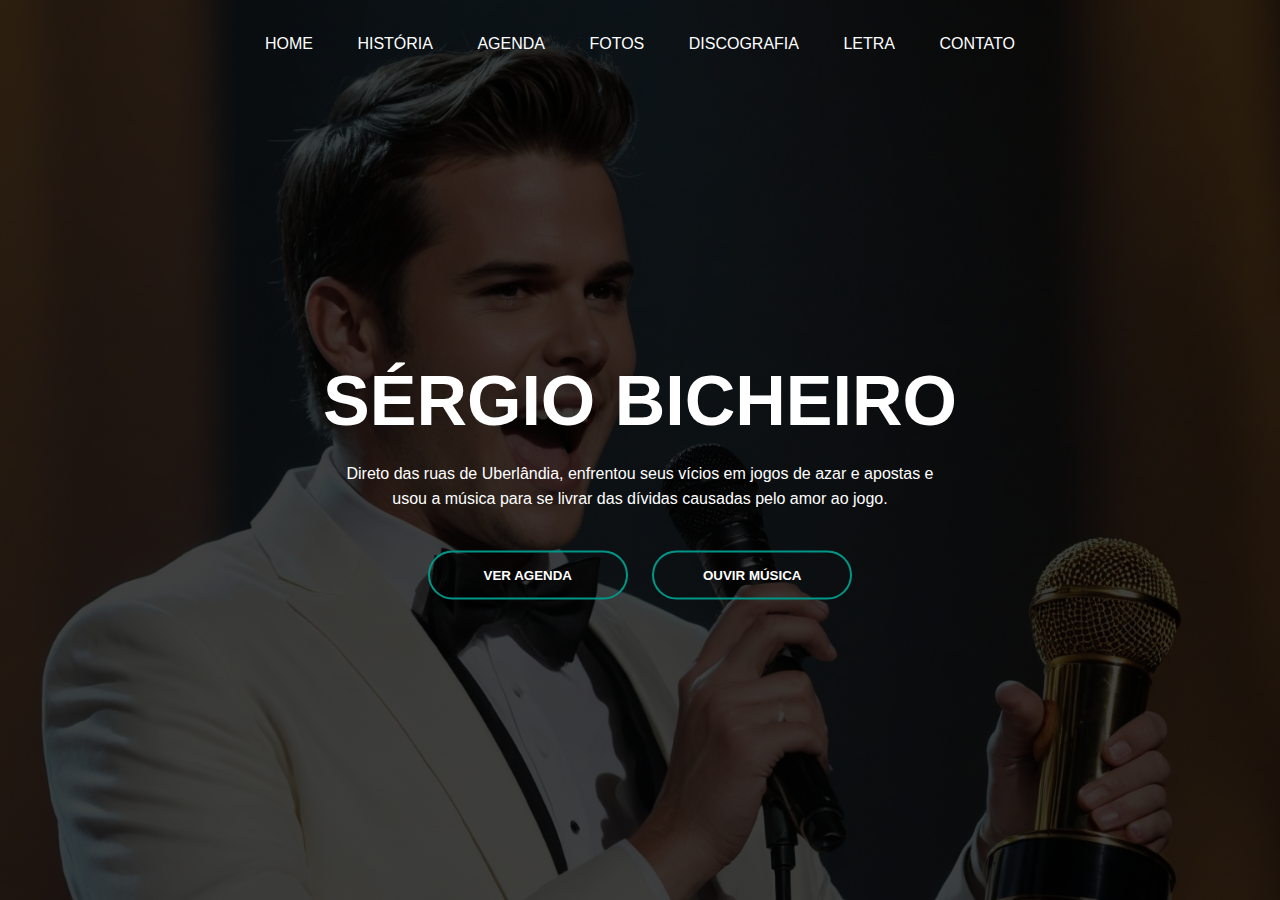
<file: index.html>
<!DOCTYPE html>
<html lang="en">
<head>
    <meta charset="UTF-8">
    <meta name="viewport" content="width=device-width, initial-scale=1.0">
    <title>Sérgio Bicheiro</title>
    <link rel="stylesheet" href="style.css">
</head>
<body>
    <div class="banner">
        <div class="navbar">
            <ul>
                <li><a href="index.html">Home</a></li>
                <li><a href="historia.html">História</a></li>
                <li><a href="agenda.html">Agenda</a></li>
                <li><a href="album-fotos.html">Fotos</a></li>
                <li><a href="discografia.html">Discografia</a></li>
                <li><a href="letra-musica.html">Letra</a></li>
                <li><a href="contato.html">Contato</a></li>
            </ul>
        </div>
    </div>

        <div class="content">
            <h1>SÉRGIO BICHEIRO</h1>
            <p>Direto das ruas de Uberlândia, enfrentou seus vícios em jogos de azar e apostas e <br>usou a música para se livrar das dívidas causadas pelo amor ao jogo.</p>
            <div>
                <button type="button" onclick="location.href='agenda.html';"><span class="spanContainer"></span>VER AGENDA</button>
                <button type="button" onclick="location.href='letra-musica.html';"><span class="spanContainer"></span>OUVIR MÚSICA</button>
            </div>
        </div>

</body>
</html>
</file>
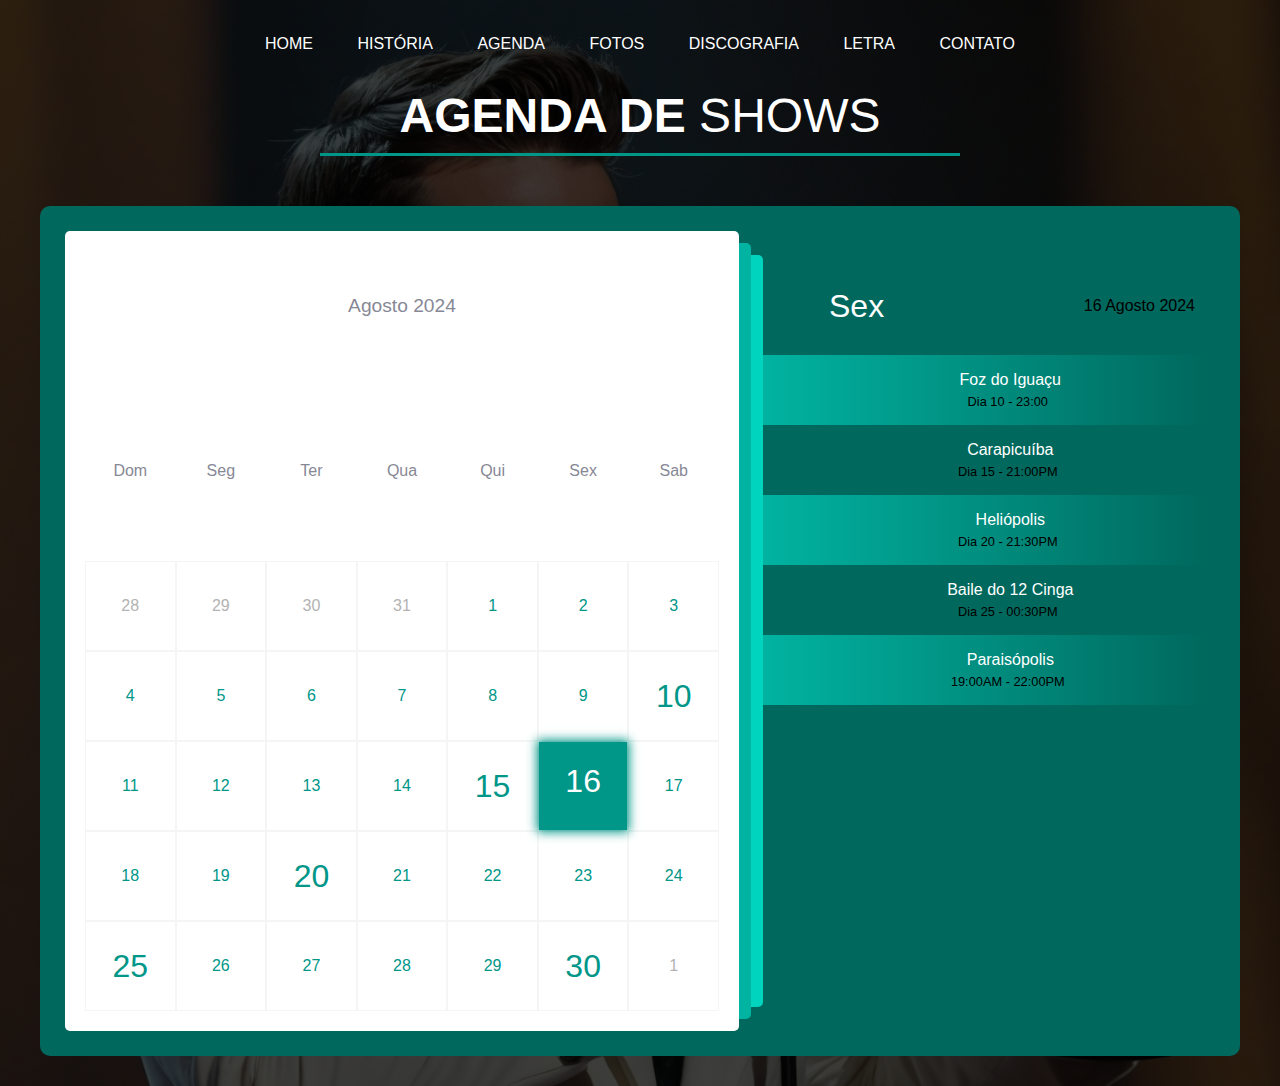
<file: agenda.html>
<!DOCTYPE html>
<html lang="pt-BR">
<head>
    <meta charset="UTF-8">
    <meta name="viewport" content="width=device-width, initial-scale=1.0">
    <title>Agenda de Shows</title>
    <link rel="stylesheet" href="style.css" />
    <link rel="stylesheet" href="https://cdnjs.cloudflare.com/ajax/libs/font-awesome/6.6.0/css/all.min.css" integrity="sha512-Kc323vGBEqzTmouAECnVceyQqyqdsSiqLQISBL29aUW4U/M7pSPA/gEUZQqv1cwx4OnYxTxve5UMg5GT6L4JJg==" crossorigin="anonymous" referrerpolicy="no-referrer" />
</head>
<body>
    <div class="bannerFotos">
        <div class="navbar">
            <ul>
                <li><a href="index.html">Home</a></li>
                <li><a href="historia.html">História</a></li>
                <li><a href="agenda.html">Agenda</a></li>
                <li><a href="album-fotos.html">Fotos</a></li>
                <li><a href="discografia.html">Discografia</a></li>
                <li><a href="letra-musica.html">Letra</a></li>
                <li><a href="contato.html">Contato</a></li>
            </ul>
        </div>

        <div class="containerFotos">
            <div class="headingFotos">
                <h3>AGENDA DE <span>SHOWS</span></h3>
            </div>
        </div>

    <div class="container">
        <div class="left">
            <div class="calendar">
                <div class="month">
                    <i class="fa fa-angle-left prev"></i>
                    <div class="date">Agosto 2024</div>
                    <i class="fa fa-angle-right next"></i>
                </div>
                <div class="weekdays">
                    <div>dom</div>
                    <div>seg</div>
                    <div>ter</div>
                    <div>qua</div>
                    <div>qui</div>
                    <div>sex</div>
                    <div>sab</div>
                </div>
                <div class="days">
                    <div class="day prev-date">28</div>
                    <div class="day prev-date">29</div>
                    <div class="day prev-date">30</div>
                    <div class="day prev-date">31</div>
                    <div class="day">1</div>
                    <div class="day">2</div>
                    <div class="day">3</div>
                    <div class="day">4</div>
                    <div class="day">5</div>
                    <div class="day">6</div>
                    <div class="day">7</div>
                    <div class="day event">8</div>
                    <div class="day">9</div>
                    <div class="day today">10</div>
                    <div class="day">11</div>
                    <div class="day">12</div>
                    <div class="day">13</div>
                    <div class="day">14</div>
                    <div class="day today">15</div>
                    <div class="day event active">16</div>
                    <div class="day">17</div>
                    <div class="day">18</div>
                    <div class="day">19</div>
                    <div class="day today">20</div>
                    <div class="day event">21</div>
                    <div class="day">22</div>
                    <div class="day">23</div>
                    <div class="day">24</div>
                    <div class="day today">25</div>
                    <div class="day">26</div>
                    <div class="day">27</div>
                    <div class="day">28</div>
                    <div class="day">29</div>
                    <div class="day today">30</div>
                    <div class="day next-date">1</div>
                </div>
            </div>
        </div>
        <div class="right">
            <div class="today-date">
                <div class="event-day">Sex</div>
                <div class="event-date">16 Agosto 2024</div>
            </div>
            <div class="events">
                <div class="event">
                    <div class="title">
                        <i class="fas fa-circle"></i>
                        <h3 class="event-title">Foz do Iguaçu</h3>
                    </div>
                    <div class="event-time">Dia 10 - 23:00</div>
                </div>
                <div class="event">
                    <div class="title">
                        <i class="fas fa-circle"></i>
                        <h3 class="event-title">Carapicuíba</h3>
                    </div>
                    <div class="event-time">Dia 15 - 21:00PM</div>
                </div>
                <div class="event">
                    <div class="title">
                        <i class="fas fa-circle"></i>
                        <h3 class="event-title">Heliópolis</h3>
                    </div>
                    <div class="event-time">Dia 20 - 21:30PM</div>
                </div>
                <div class="event">
                    <div class="title">
                        <i class="fas fa-circle"></i>
                        <h3 class="event-title">Baile do 12 Cinga</h3>
                    </div>
                    <div class="event-time">Dia 25 - 00:30PM</div>
                </div>
                <div class="event">
                    <div class="title">
                        <i class="fas fa-circle"></i>
                        <h3 class="event-title">Paraisópolis</h3>
                    </div>
                    <div class="event-time">19:00AM - 22:00PM</div>
                </div>
            </div>
        </div>
    </div>
    
    <footer></footer>
    </body>
</html>
</file>
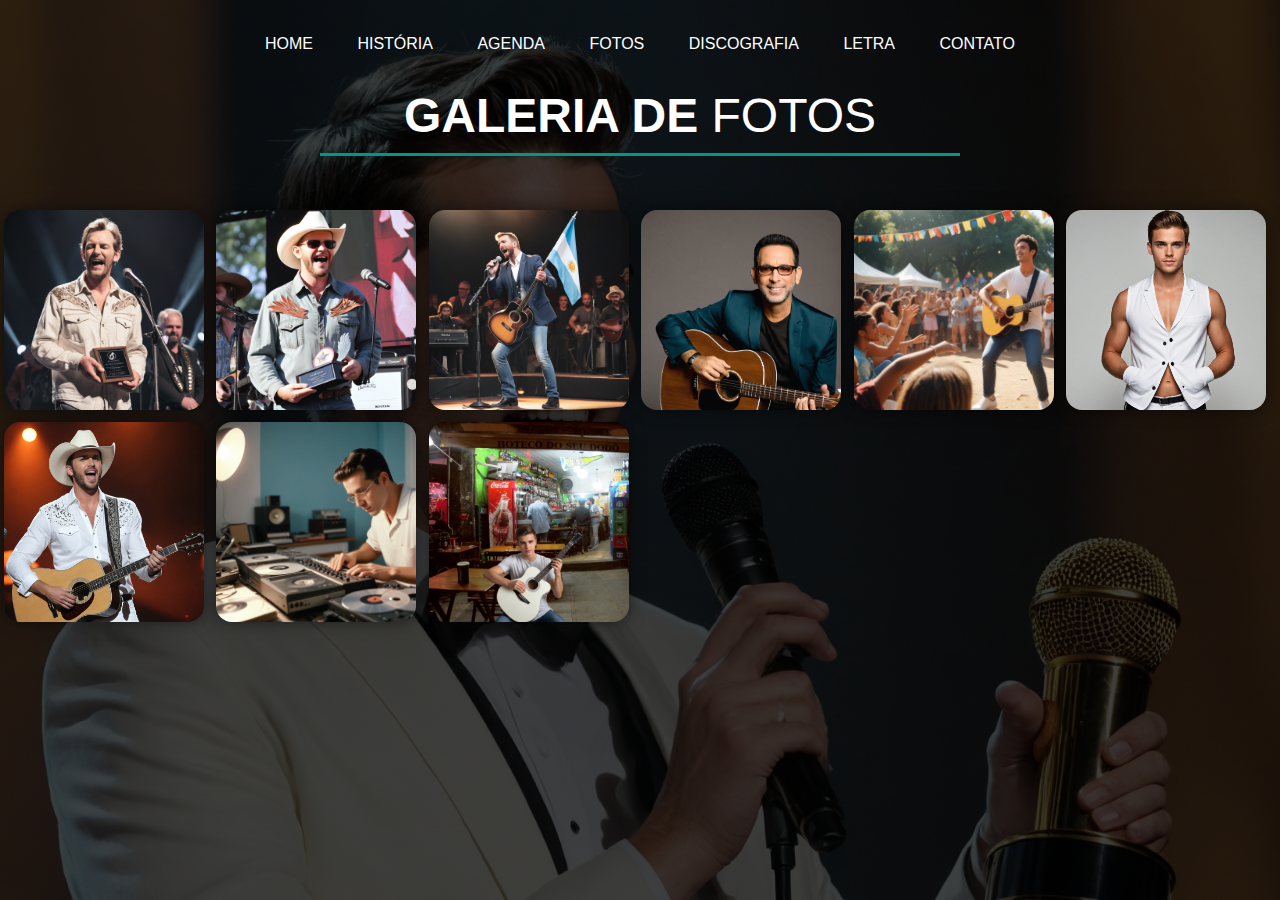
<file: album-fotos.html>
<!DOCTYPE html>
<html lang="pt-BR">
<head>
    <meta charset="UTF-8">
    <meta name="viewport" content="width=device-width, initial-scale=1.0">
    <link rel="stylesheet" href="style.css">
    <title>Álbum de fotos</title>
</head>
<body>
    <div class="banner">
        <div class="navbar">
            <ul>
                <li><a href="index.html">Home</a></li>
                <li><a href="historia.html">História</a></li>
                <li><a href="agenda.html">Agenda</a></li>
                <li><a href="album-fotos.html">Fotos</a></li>
                <li><a href="discografia.html">Discografia</a></li>
                <li><a href="letra-musica.html">Letra</a></li>
                <li><a href="contato.html">Contato</a></li>
            </ul>
        </div>
        
        <div class="containerFotos">
            <div class="headingFotos">
                <h3>GALERIA DE <span>FOTOS</span></h3>
            </div>

        </div>
            
            <div class="onClickTextOverImage foto1">
                <a href="#premio-senior"></a>
                <div id="premio-senior">
                    Ganhador do prêmio artista sênior
                </div>
            </div>

            <div class="onClickTextOverImage foto2">
                <a href="#premio-sertanejo"></a>
                <div id="premio-sertanejo">
                    Ganhador do prêmio de artista sertanejo mais ouvido
                </div>
            </div>

            <div class="onClickTextOverImage foto3">
                <a href="#show-argentina"></a>
                <div id="show-argentina">
                    Primeiro show na Argentina em uma excursão pela América Latina
                </div>
            </div>

            <div class="onClickTextOverImage foto4">
                <a href="#foto-veja"></a>
                <div id="foto-veja">
                    Posando para a revista Veja
                </div>
            </div>

            <div class="onClickTextOverImage foto5">
                <a href="#pracas-bh"></a>
                <div id="pracas-bh">
                    Tocando nas praças de Belo Horizonte antes da fama
                </div>
            </div>

            <div class="onClickTextOverImage foto6">
                <a href="#modelo-gucci"></a>
                <div id="modelo-gucci">
                    Modelando para Gucci
                </div>
            </div>

            <div class="onClickTextOverImage foto7">
                <a href="#show-fespop"></a>
                <div id="show-fespop">
                    Show na Fespop
                </div>
            </div>

            <div class="onClickTextOverImage foto8">
                <a href="#discos"></a>
                <div id="discos">
                    Criação de seus discos de comemoração de 100mil ouvintes
                </div>
            </div>

            <div class="onClickTextOverImage foto9">
                <a href="#inicio"></a>
                <div id="inicio">
                    Seu início no bar local
                </div>
            </div>
</body>
</html>
</file>
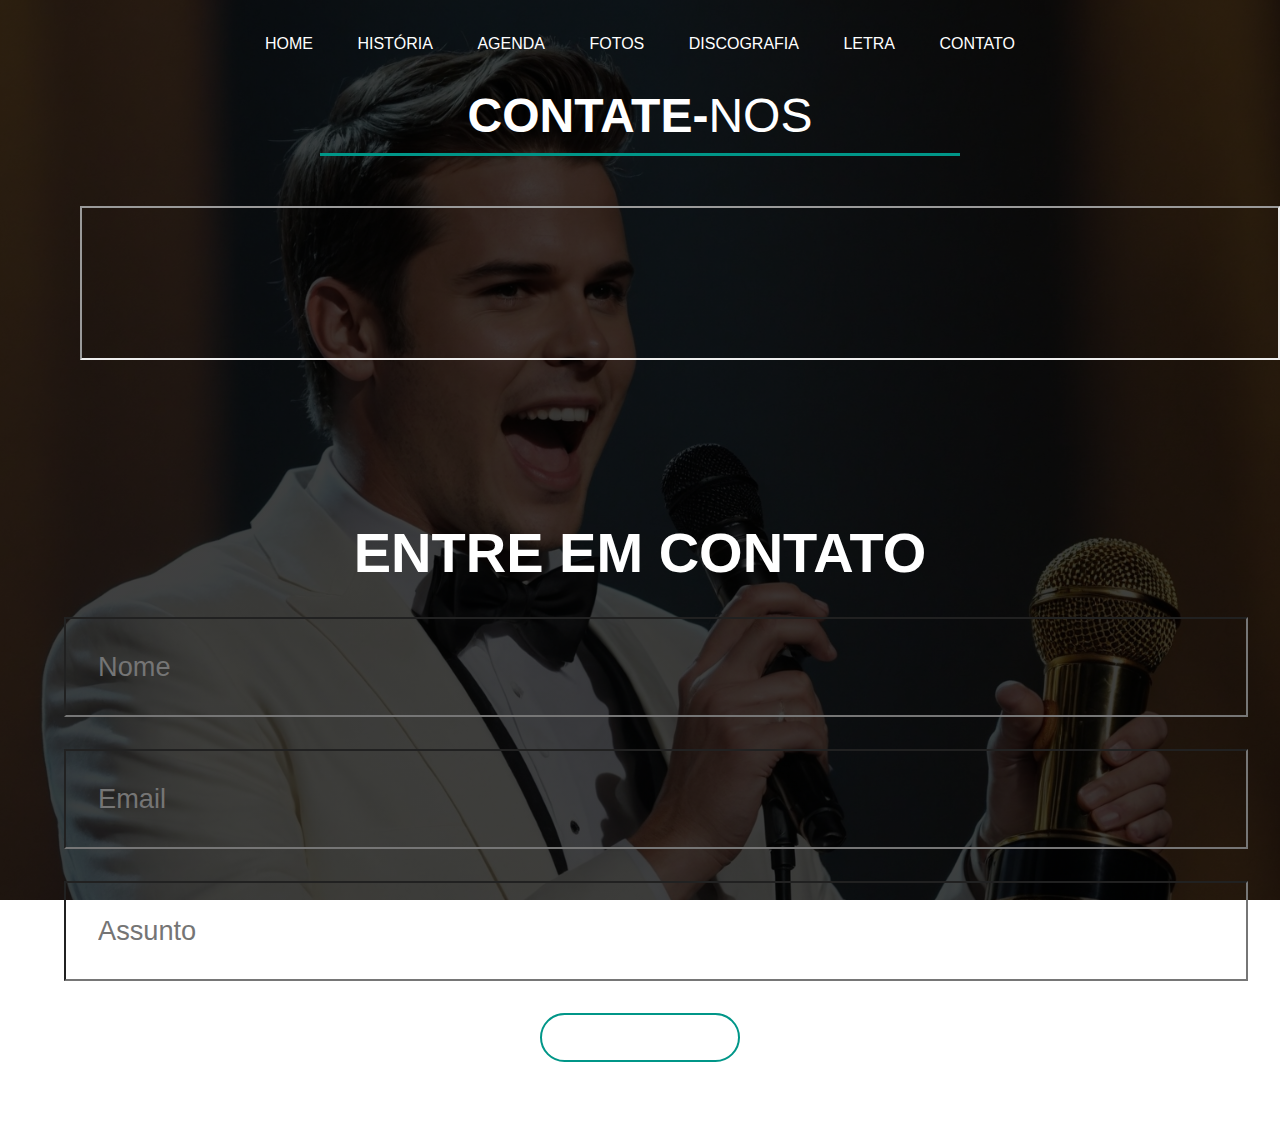
<file: contato.html>
<!DOCTYPE html>
<html lang="en">
<head>
    <meta charset="UTF-8">
    <meta name="viewport" content="width=device-width, initial-scale=1.0">
    <title>Contato</title>
    <link rel="stylesheet" href="style.css">
</head>
<body>
    <div class="banner">
        <div class="navbar">
            <ul>
                <li><a href="index.html">Home</a></li>
                <li><a href="historia.html">História</a></li>
                <li><a href="agenda.html">Agenda</a></li>
                <li><a href="album-fotos.html">Fotos</a></li>
                <li><a href="discografia.html">Discografia</a></li>
                <li><a href="letra-musica.html">Letra</a></li>
                <li><a href="contato.html">Contato</a></li>
            </ul>
        </div>
        
    <section class="contact" id="contact">

        <div class="containerFotos">
            <div class="headingFotos">
                <h3>CONTATE-<span>NOS</span></h3>
            </div>
        </div>

        <div class="row">

            <iframe class="map" src="https://www.google.com/maps/embed?pb=!1m18!1m12!1m3!1d3601.0197084013485!2d-54.57941462367582!3d-25.504389235841074!2m3!1f0!2f0!3f0!3m2!1i1024!2i768!4f13.1!3m3!1m2!1s0x94f6907761e60b9d%3A0xd20bd6ad5f147b9a!2sIFPR%20-%20Instituto%20Federal%20do%20Paran%C3%A1%20-%20Campus%20Foz%20do%20Igua%C3%A7u!5e0!3m2!1spt-BR!2sbr!4v1722309416400!5m2!1spt-BR!2sbr" allowfullscreen="" loading="lazy" referrerpolicy="no-referrer-when-downgrade"></iframe>
        
            <form action="">
                <h3>Entre em Contato</h3>
                <div class="inputBox">
                    <span class="fas fa-user"></span>
                    <input type="text" placeholder="Nome">
                </div>
                <div class="inputBox">
                    <span class="fas fa-envelope"></span>
                    <input type="email" placeholder="Email">
                </div>
                <div class="inputBox">
                    <span class="fas fa-text"></span>
                    <input type="text" placeholder="Assunto">
                </div>
                <div>
                    <span class="spanContainer"></span>
                    <input type="submit" value="CONTATE-NOS">
                </div>
            </form>
        </div>
    </section>
</body>
</html>
</file>
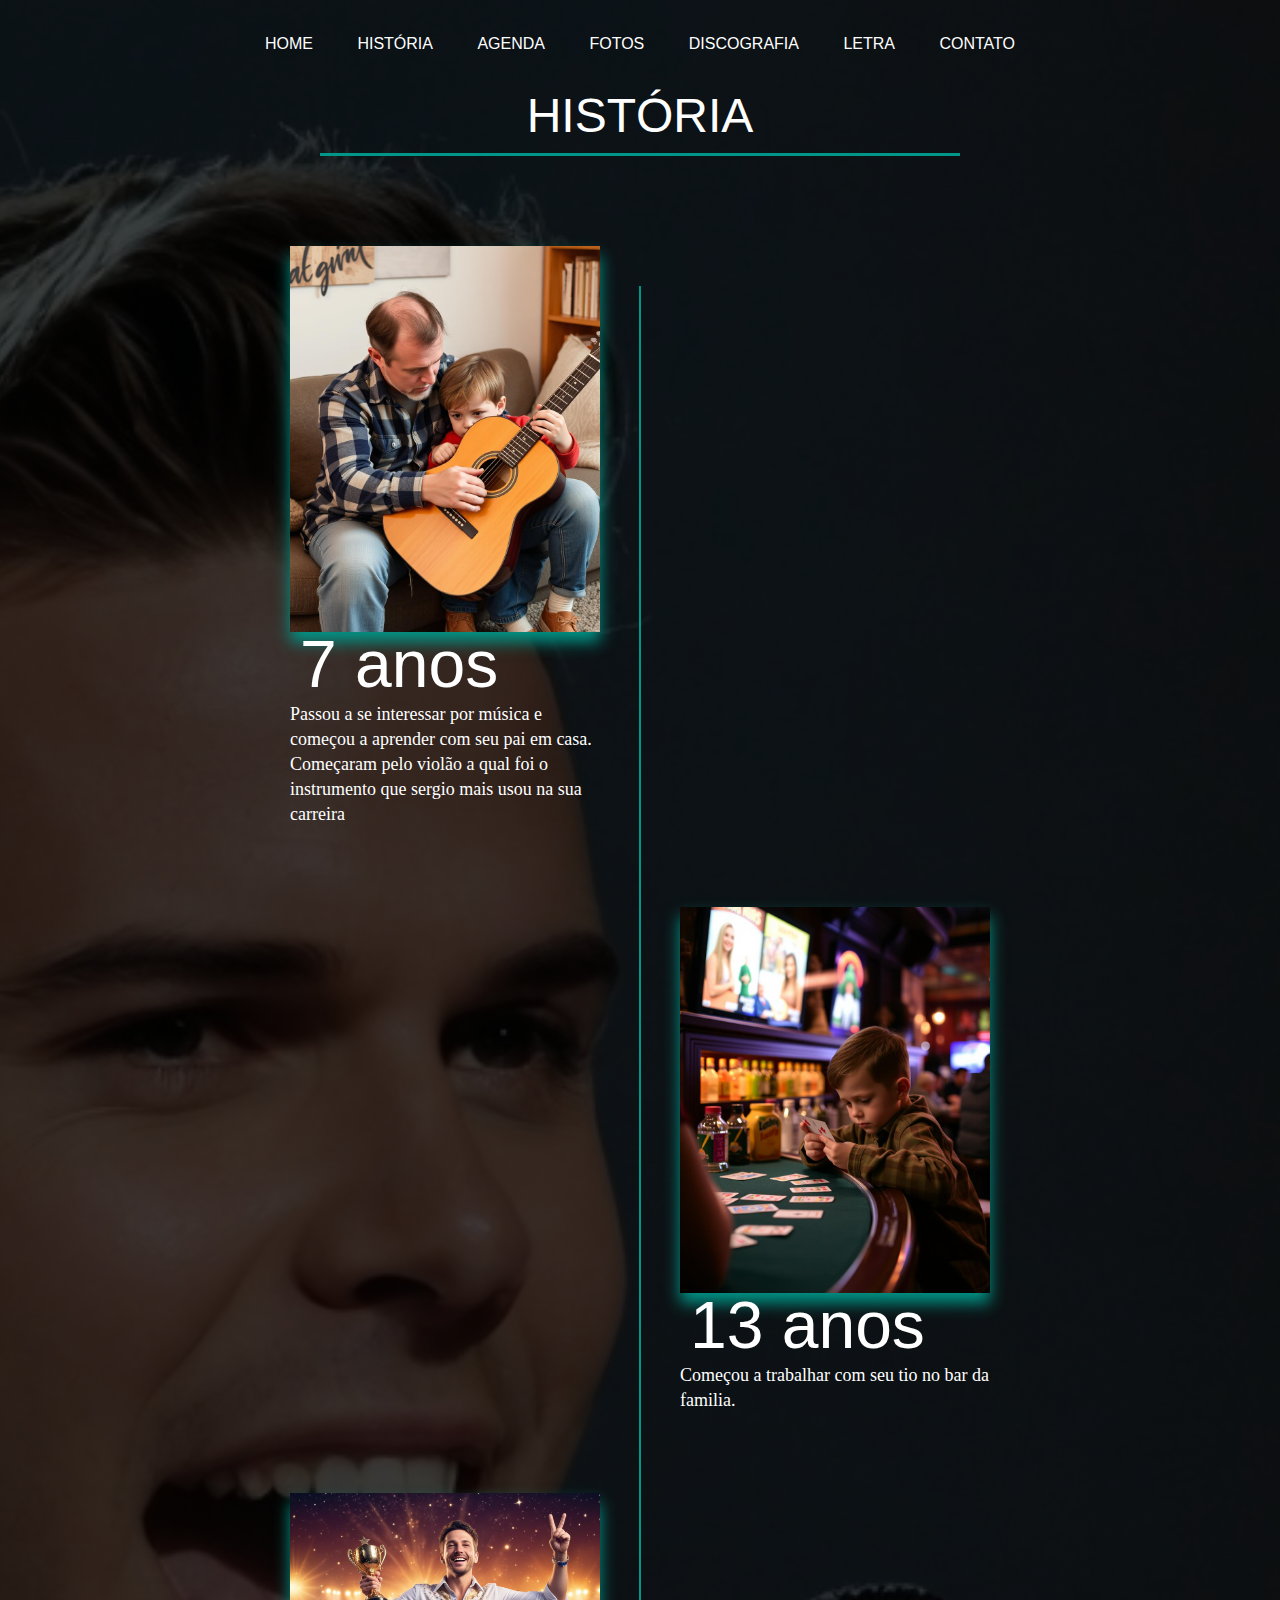
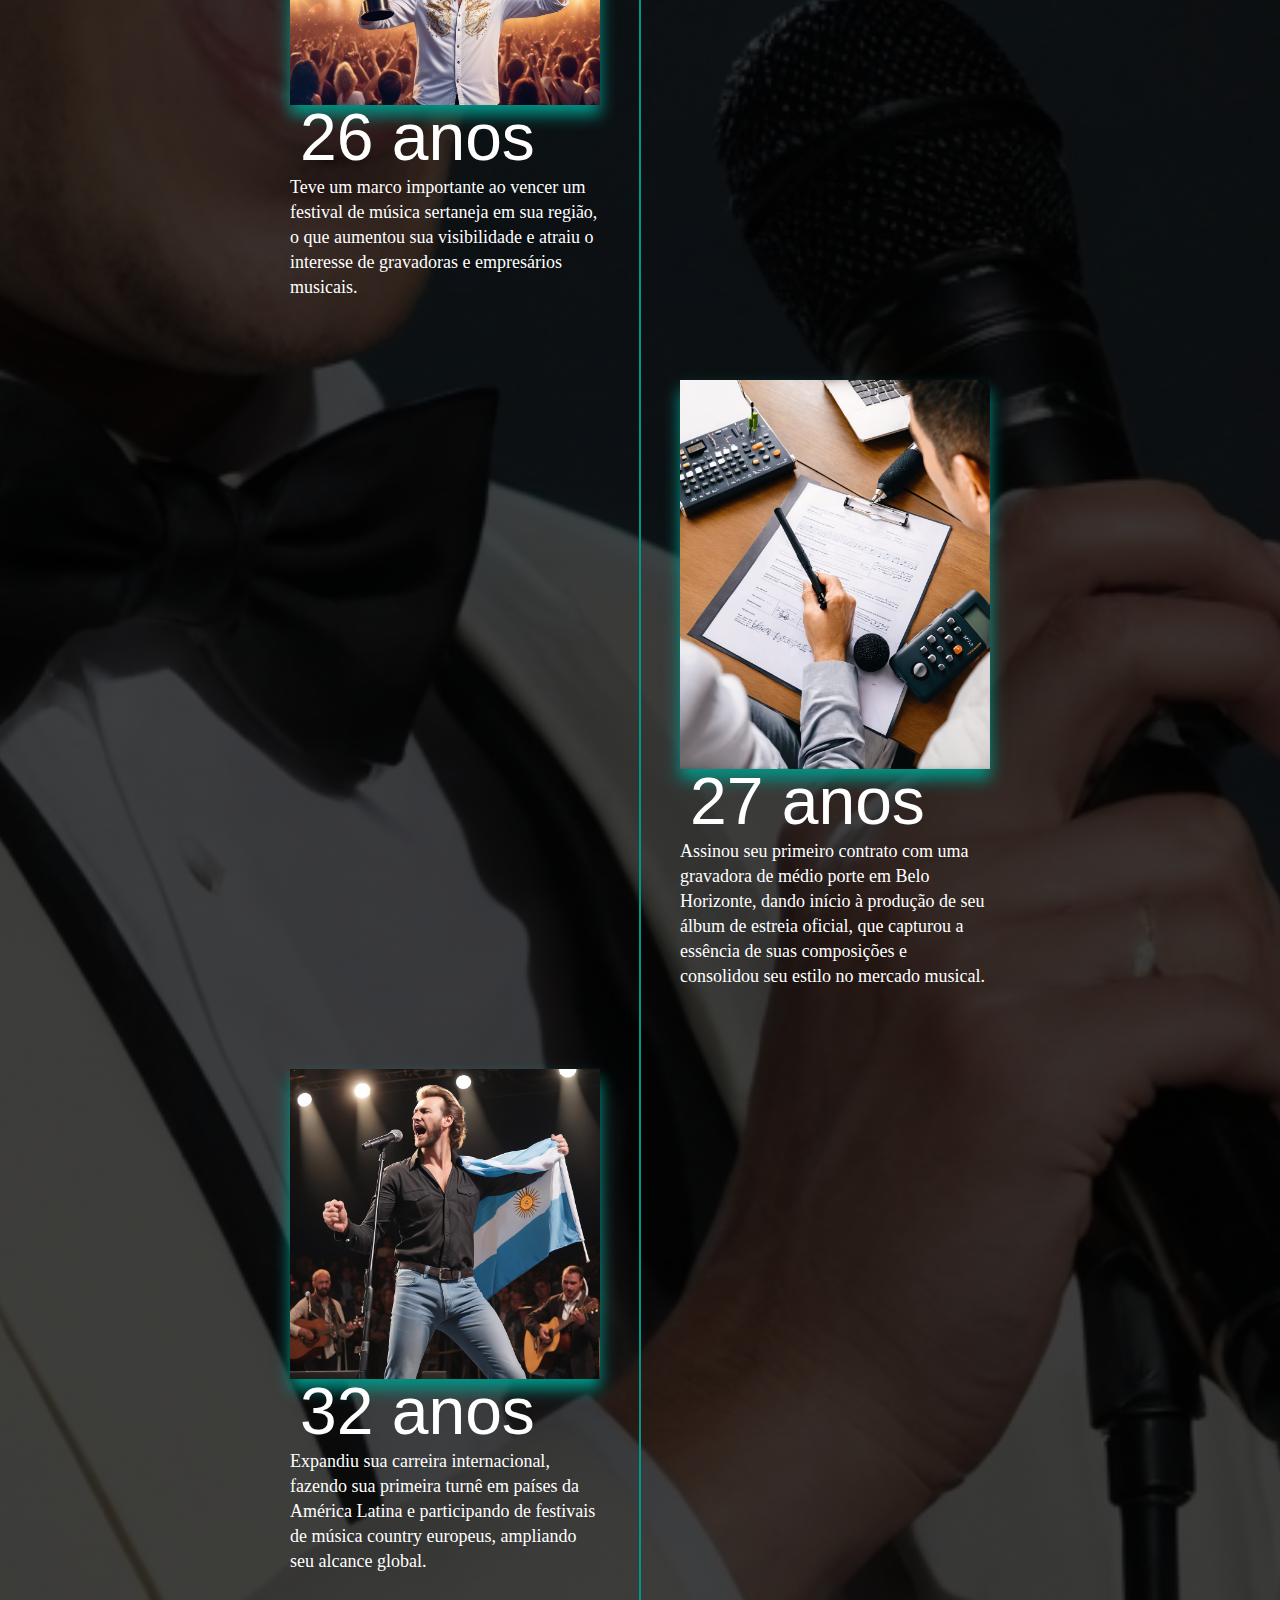
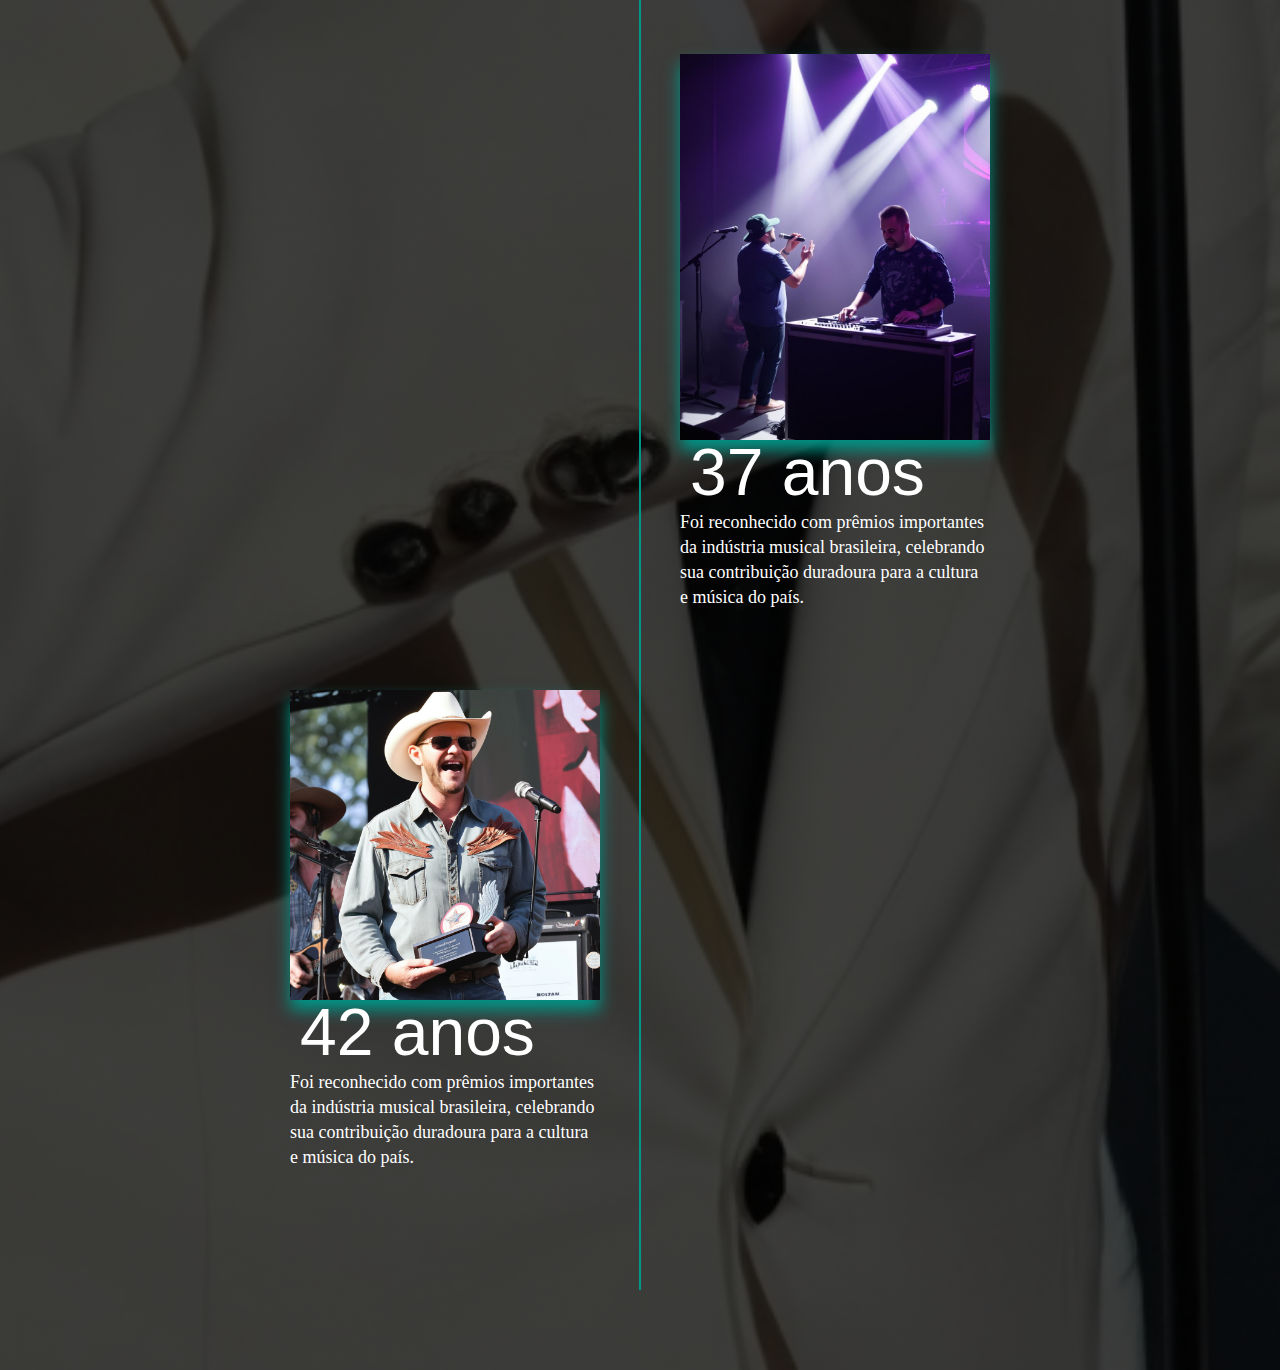
<file: historia.html>
<!DOCTYPE html>
<html lang="pt-BR">
<head>
    <meta charset="UTF-8">
    <meta name="viewport" content="width=device-width, initial-scale=1.0">
    <link rel="stylesheet" href="style.css">
    <title>História do Sérgio Bicheiro</title>
</head>
<body>
    <div class="bannerFotos">
        <div class="navbar">
            <ul>
                <li><a href="index.html">Home</a></li>
                <li><a href="historia.html">História</a></li>
                <li><a href="agenda.html">Agenda</a></li>
                <li><a href="album-fotos.html">Fotos</a></li>
                <li><a href="discografia.html">Discografia</a></li>
                <li><a href="letra-musica.html">Letra</a></li>
                <li><a href="contato.html">Contato</a></li>
            </ul>
        </div>
    
        <div class="containerFotos">
            <div class="headingFotos">
                <h3><span>HISTÓRIA</span></h3>
            </div>
        </div>

    <div class="timeline-container" id="timeline-1">


        <div class="timeline">

            <div class="timeline-item" data-text="Evolução Anual de Sérgio Bicheiro">
                <div class="timeline-content">
                    <img class="timeline__img" src="./img/historia/7anos.jpeg">
                    <h2 class="timeline__content-title">7 anos</h2>
                    <p class="timeline__content-desc">Passou a se interessar por música e começou a aprender com seu pai em casa. Começaram pelo violão a qual foi o instrumento que sergio mais usou na sua carreira</p>
                </div>
            </div>
    
            <div class="timeline-item" data-text="Evolução Anual de Sérgio Bicheiro">
                <div class="timeline-content">
                    <img class="timeline__img" src="./img/historia/13anos.jpeg">
                    <h2 class="timeline__content-title">13 anos</h2>
                    <p class="timeline__content-desc">Começou a trabalhar com seu tio no bar da familia.</p>
                </div>
            </div>

            <div class="timeline-item" data-text="Evolução Anual de Sérgio Bicheiro">
                <div class="timeline-content">
                    <img class="timeline__img" src="./img/historia/26anos.jpeg">
                    <h2 class="timeline__content-title">26 anos</h2>
                    <p class="timeline__content-desc">Teve um marco importante ao vencer um festival de música sertaneja em sua região, o que aumentou sua visibilidade e atraiu o interesse de gravadoras e empresários musicais.</p>
                </div>
            </div>

            <div class="timeline-item" data-text="Evolução Anual de Sérgio Bicheiro">
                <div class="timeline-content">
                    <img class="timeline__img" src="./img/historia/27anos.jpeg">
                    <h2 class="timeline__content-title">27 anos</h2>
                    <p class="timeline__content-desc">Assinou seu primeiro contrato com uma gravadora de médio porte em Belo Horizonte, dando início à produção de seu álbum de estreia oficial, que capturou a essência de suas composições e consolidou seu estilo no mercado musical.</p>
                </div>
            </div>

            <div class="timeline-item" data-text="Evolução Anual de Sérgio Bicheiro">
                <div class="timeline-content">
                    <img class="timeline__img" src="./img/historia/32anos.jpeg">
                    <h2 class="timeline__content-title">32 anos</h2>
                    <p class="timeline__content-desc">Expandiu sua carreira internacional, fazendo sua primeira turnê em países da América Latina e participando de festivais de música country europeus, ampliando seu alcance global.</p>
                </div>
            </div>

            <div class="timeline-item" data-text="Evolução Anual de Sérgio Bicheiro">
                <div class="timeline-content">
                    <img class="timeline__img" src="./img/historia/37anos.jpeg">
                    <h2 class="timeline__content-title">37 anos</h2>
                    <p class="timeline__content-desc">Foi reconhecido com prêmios importantes da indústria musical brasileira, celebrando sua contribuição duradoura para a cultura e música do país.</p>
                </div>
            </div>

            <div class="timeline-item" data-text="Evolução Anual de Sérgio Bicheiro">
                <div class="timeline-content">
                    <img class="timeline__img" src="./img/historia/42anos.jpeg">
                    <h2 class="timeline__content-title">42 anos</h2>
                    <p class="timeline__content-desc">Foi reconhecido com prêmios importantes da indústria musical brasileira, celebrando sua contribuição duradoura para a cultura e música do país.</p>
                </div>
            </div>

        </div>

    </div>
</body>
</html>
</file>
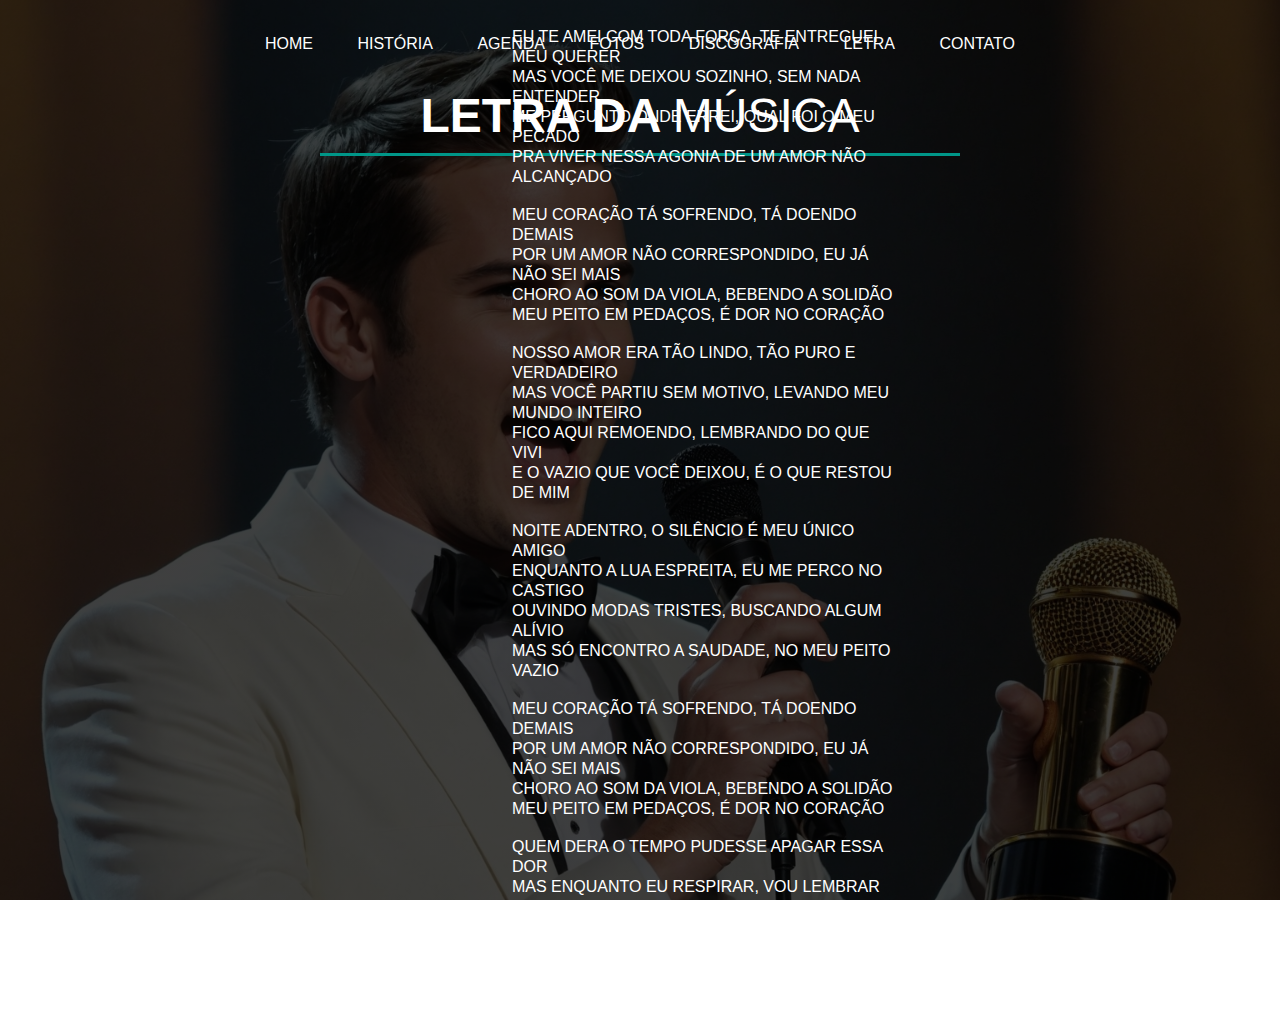
<file: letra-musica.html>
<!DOCTYPE html>
<html lang="pt-BR">
<head>
    <meta charset="UTF-8">
    <meta name="viewport" content="width=device-width, initial-scale=1.0">
    <link rel="stylesheet" href="style.css">
    <title>Apostei na Vida</title>
</head>
<body>
    <div class="banner">
        <div class="navbar">
            <ul>
                <li><a href="index.html">Home</a></li>
                <li><a href="historia.html">História</a></li>
                <li><a href="agenda.html">Agenda</a></li>
                <li><a href="album-fotos.html">Fotos</a></li>
                <li><a href="discografia.html">Discografia</a></li>
                <li><a href="letra-musica.html">Letra</a></li>
                <li><a href="contato.html">Contato</a></li>
            </ul>
        </div>

        <div class="containerFotos">
            <div class="headingFotos">
                <h3>LETRA DA <span>MÚSICA</span></h3>
            </div>
        </div>
    <div class="containerLetra">
        <div class="letraBackground">
            <p class="chorus">EU TE AMEI COM TODA FORÇA, TE ENTREGUEI MEU QUERER<br>
                MAS VOCÊ ME DEIXOU SOZINHO, SEM NADA ENTENDER<br>
                ME PERGUNTO ONDE ERREI, QUAL FOI O MEU PECADO<br>
                PRA VIVER NESSA AGONIA DE UM AMOR NÃO ALCANÇADO</p><br>
        
            <p class="chorus">MEU CORAÇÃO TÁ SOFRENDO, TÁ DOENDO DEMAIS<br>
                POR UM AMOR NÃO CORRESPONDIDO, EU JÁ NÃO SEI MAIS<br>
                CHORO AO SOM DA VIOLA, BEBENDO A SOLIDÃO<br>
                MEU PEITO EM PEDAÇOS, É DOR NO CORAÇÃO</p><br>
        
            <p class="chorus">NOSSO AMOR ERA TÃO LINDO, TÃO PURO E VERDADEIRO<br>
                MAS VOCÊ PARTIU SEM MOTIVO, LEVANDO MEU MUNDO INTEIRO<br>
                FICO AQUI REMOENDO, LEMBRANDO DO QUE VIVI<br>
                E O VAZIO QUE VOCÊ DEIXOU, É O QUE RESTOU DE MIM</p><br>
        
            <p class="chorus">NOITE ADENTRO, O SILÊNCIO É MEU ÚNICO AMIGO<br>
                ENQUANTO A LUA ESPREITA, EU ME PERCO NO CASTIGO<br>
                OUVINDO MODAS TRISTES, BUSCANDO ALGUM ALÍVIO<br>
                MAS SÓ ENCONTRO A SAUDADE, NO MEU PEITO VAZIO</p><br>
        
            <p class="chorus">MEU CORAÇÃO TÁ SOFRENDO, TÁ DOENDO DEMAIS<br>
                POR UM AMOR NÃO CORRESPONDIDO, EU JÁ NÃO SEI MAIS<br>
                CHORO AO SOM DA VIOLA, BEBENDO A SOLIDÃO<br>
                MEU PEITO EM PEDAÇOS, É DOR NO CORAÇÃO</p><br>
        
            <p class="chorus">QUEM DERA O TEMPO PUDESSE APAGAR ESSA DOR<br>
                MAS ENQUANTO EU RESPIRAR, VOU LEMBRAR DO NOSSO AMOR<br>
                MESMO QUE NÃO SEJA CORRESPONDIDO, VOU SEGUIR<br>
                NA ESPERANÇA QUE UM DIA, VOCÊ POSSA SORRIR</p><br>

            </div>
        </div>
    </div>
</body>
</html>
</file>
<file: style.css>
:root {
    --primary-clr: #009688;
}

* {
    margin: 0;
    padding: 0;
    box-sizing: border-box;
    font-family: "Poppins", sans-serif;
}

body {
    min-height: 100vh;
    display: flex;
    align-items: center;
    justify-content: center;
}

.container {
    position: relative;
    width: 1200px;
    min-height: 850px;
    margin: 0 auto;
    padding: 5px;
    color: #fff;
    display: flex;
    border-radius: 10px;
    background-color: #00685d;
}

.left {
    width: 60%;
    padding: 20px;
}

.calendar {
    position: relative;
    width: 100%;
    height: 100%;
    display: flex;
    flex-direction: column;
    flex-wrap: wrap;
    justify-content: space-between;
    color: #878895;
    border-radius: 5px;
    background-color: #fff;
}

.calendar::before,
.calendar::after {
    content: "";
    position: absolute;
    top: 50%;
    left: 100%;
    width: 12px;
    height: 97%;
    border-radius: 0 5px 5px 0;
    background-color: #01b3a1;
    transform: translateY(-50%);
}

.calendar::before {
    height: 94%;
    left: calc(100% + 12px);
    background-color: #00d4bf;
}

.calendar .month {
    width: 100%;
    height: 150px;
    display: flex;
    align-items: center;
    justify-content: space-between;
    padding: 0 50px;
    font-size: 1.2rem;
    font-weight: 500;
    text-transform: capitalize;
}

.calendar .month .prev,
.calendar .month .next {
    cursor: pointer;
}

.calendar .month .prev:hover,
.calendar .month .next:hover {
    color: var(--primary-clr);
}

.calendar .weekdays {
    width: 100%;
    height: 100px;
    display: flex;
    align-items: center;
    justify-content: space-between;
    padding: 0 20px;
    font-size: 1rem;
    font-weight: 500;
    text-transform: capitalize;
}

.calendar .weekdays div {
    width: 14.28%;
    height: 100%;
    display: flex;
    align-items: center;
    justify-content: center;
}

.calendar .days {
    width: 100%;
    display: flex;
    flex-wrap: wrap;
    justify-content: space-between;
    padding: 0 20px;
    font-size: 1rem;
    font-weight: 500;
    margin-bottom: 20px;
}

.calendar .days .day {
    width: 14.28%;
    height: 90px;
    display: flex;
    align-items: center;
    justify-content: center;
    cursor: pointer;
    color: var(--primary-clr);
    border: 1px solid #f5f5f5;
}

.calendar .day:not(.prev-date, .next-date):hover {
    color: #fff;
    background-color: var(--primary-clr);
}

.calendar .days .prev-date,
.calendar .days .next-date {
    color: #b3b3b3;
}

.calendar .days .active {
    position: relative;
    font-size: 2rem;
    color: #fff;
    background-color: var(--primary-clr);
}

.calendar .days .active::before {
    content: "";
    position: absolute;
    top: 0;
    left: 0;
    width: 100%;
    height: 100%;
    box-shadow: 0 0 10px 2px var(--primary-clr);
}

.calendar .days .today {
    font-size: 2rem;
}

.calendar .days .event {
    position: relative;
}

.calendar .days .event::after {
    content: "";
    position: absolute;
    bottom: 10%;
    left: 50%;
    width: 75%;
    height: 6px;
    border-radius: 30px;
    transform: translateX(-50%);
    background-color: var(--primary-clr);
}

.calendar .event:hover::after {
    background-color: #fff;
}

.calendar .active.event::after {
    background-color: #fff;
    bottom: 20%;
}

.calendar .active.event {
    padding-bottom: 10px;
}

.calendar .goto-today {
    width: 100%;
    height: 50px;
    display: flex;
    align-items: center;
    justify-content: space-between;
    gap: 5px;
    padding: 0 20px;
    margin-bottom: 20px;
    color: var(--primary-clr);
}

.calendar .goto-today .goto {
    display: flex;
    align-items: center;
    border-radius: 5px;
    overflow: hidden;
    border: 1px solid var(--primary-clr);
}

.calendar .goto-today .goto input {
    width: 100%;
    height: 30px;
    outline: none;
    border: none;
    border-radius: 5px;
    padding: 0 20px;
    color: var(--primary-clr);
    border-radius: 5px;
}

.calendar .goto-today button {
    padding: 5px 10px;
    border: 1px solid var(--primary-clr);
    border-radius: 5px;
    background-color: transparent;
    cursor: pointer;
    color: var(--primary-clr);
}

.calendar .goto-today button:hover {
    color: #fff;
    background-color: var(--primary-clr);
}

.calendar .goto-today .goto button {
    border: none;
    border-left: 1px solid var(--primary-clr);
    border-radius: 0;
}

.container .right {
    position: relative;
    width: 40%;
    min-height: 100%;
    padding: 20px 0;
}

.right .today-date {
    width: 100%;
    height: 50px;
    display: flex;
    flex-wrap: wrap;
    gap: 10px;
    align-items: center;
    justify-content: space-between;
    padding: 0 40px;
    padding-left: 70px;
    margin-top: 50px;
    margin-bottom: 20px;
    text-transform: capitalize;
}

.today-date .event-day {
    font-size: 2rem;
    font-weight: 500;
}

.today-date .event-date {
    font-size: 1rem;
    font-weight: 400;
    color: #000000;
}

.events {
    width: 100%;
    height: 100%;
    max-height: 600px;
    overflow-x: hidden;
    overflow-y: auto;
    display: flex;
    flex-direction: column;
    padding: 4px;
}

.events .event {
    position: relative;
    width: 95%;
    min-height: 70px;
    display: flex;
    align-items: center;
    justify-content: center;
    flex-direction: column;
    gap: 5px;
    padding: 0 20px;
    padding-left: 50px;
    color: #fff;
    background: linear-gradient(90deg, #01b3a1, transparent);
}

.events .event:nth-child(even) {
    background: transparent;
}

.events .event:hover {
    background: linear-gradient(90deg, var(--primary-clr), transparent)
}

.events .event .title {
    display: flex;
    align-items: center;
    pointer-events: none;
}

.events .event .title .event-title {
    font-size: 1rem;
    font-weight: 400;
    margin-left: 20px;
}

.events .event .title i {
    color: var(--primary-clr);
    font-size: 0.5rem;
}

.event .event:hover .title i ,
.events .event:hover .event-time {
    color: #fff;
}

.events .event .event-time {
    font-size: 0.8rem;
    font-weight: 400;
    color: #000000;
    margin-left: 15px;
    pointer-events: none;
}

.event::after {
    content: "✔";
    position: absolute;
    top: 50%;
    right: 0;
    font-size: 3rem;
    display: none;
    align-items: center;
    justify-content: center;
    opacity: 0.3;
    color: var(--primary-clr);
    transform: translateY(-50%);
}

@media (max-width: 1000px){
    body {
        align-items: flex-start;
        justify-content: flex-start;
    }

    .container {
        min-height: 100vh;
        flex-direction: column;
        border-radius: 0;
    }

    .container .left,
    .container .right {
        width: 100%;
        height: 100%;
        padding: 20 0;
    }

    .calendar::before,
    .calendar::after {
        top: 100%;
        left: 50%;
        width: 97%;
        height: 12px;
        border-radius: 0 0 5px 5px;
        transform: translateX(-50%);
    }

    .calendar::before {
        width: 94%;
        top: calc(100% + 12px);
    }

    .events {
        padding-bottom: 340px;
    }

    .add-event-wrapper {
        bottom: 100px;
    }
}

@media (max-width: 500px) {
    .calendar .month {
        height: 75px;
    }

    .calendar .weekdays {
        height: 50px;
    }

    .calendar .days .day {
        height: 40px;
        font-size: 0.8rem;
    }

    .calendar .days .day.active,
    .calendar .days .day.today {
        font-size: 1rem;
    }

    .right .today-date {
        padding: 20px;
    }
}

.banner {
    width: 100%;
    height: 100vh;
    background-image: linear-gradient(rgba(0,0,0,0.75), rgba(0,0,0,0.75)), url(./img/sergio-bicheiro/main.png);
    background-size: cover;
    background-position: top;
}

.navbar {
    width: 85%;
    margin: auto;
    padding: 35px 0;
    display: flex;
    align-items: center;
    justify-content: center;
}

.navbar ul li {
    list-style: none;
    display: inline-block;
    margin: 0 20px;
    position: relative;
}

.navbar ul li a {
    text-decoration: none;
    color: #fff;
    text-transform: uppercase;
}

.navbar ul li::after {
    content: '';
    height: 3px;
    width: 0;
    background: #009688;
    position: absolute;
    left: 0;
    bottom: -10px;
    transition: 0.5s;
}

.navbar ul li:hover::after{
    width: 100%;
}

.content {
    width: 100%;
    position: absolute;
    top: 50%;
    transform: translateY(-50%);
    text-align: center;
    color: #fff;
}

.content h1 {
    font-size: 70px;
    margin-top: 80px;
}

.content p {
    margin: 20px auto;
    font-weight: 100;
    line-height: 25px;
}

button {
    width: 200px;
    padding: 15px 0;
    text-align: center;
    margin: 20px 10px;
    border-radius: 25px;
    font-weight: bold;
    border: 2px solid #009688;
    background: transparent;
    color: #fff;
    cursor: pointer;
    position: relative;
    overflow: hidden;
}

button .spanContainer {
    background: #009688;
    height: 100%;
    width: 0;
    border-radius: 25px;
    position: absolute;
    left: 0;
    bottom: 0;
    z-index: -1;
    transition: 0.5s;
}

button:hover .spanContainer {
    width: 100%;
}

button:hover .spanContainer {
    border: none;
}

input:hover {
    width: 100%;
}

input:hover {
    border: none;
}

.contact .row {
    display: flex;
    background: var(--black);
    flex-wrap: wrap;
    gap:1rem;
}

.contact .row .map {
    flex: 1 1 45rem;
    width: 100%;
    object-fit: cover;
    margin-left: 5rem;
    margin-bottom: 4rem;
}

.contact .row form {
    flex: 1 1 45rem;
    padding: 5rem 2rem;
    text-align: center;
}

.contact .row form h3 {
    text-transform: uppercase;
    font-size: 3.5rem;
    color: #fff;
}

.contact .row form .inputBox {
    display: flex;
    align-items: center;
    margin-top: 2rem;
    margin-bottom: 2rem;
    background: var(--bg);
    border: var(--border);
}

.contact .row form .inputBox span {
    color: #fff;
    font-size: 2rem;
    padding-left: 2rem;
}

.contact .row form .inputBox input {
    width: 100%;
    padding: 2rem;
    font-size: 1.7rem;
    color: #fff;
    text-transform: none;
    background: none;
}

.heading {
    display: flex;
    justify-content: center;
    font-size: 70px;
    color: #fff;
    margin-bottom: 2rem;
    text-transform: uppercase;
}

input[type="submit"] {
    width: 200px;
    padding: 15px 0;
    text-align: center;
    border-radius: 25px;
    font-weight: bold;
    border: 2px solid #009688;
    background: transparent;
    color: #fff;
    cursor: pointer;
    position: relative;
    overflow: hidden;
}

.bannerFotos {
    width: 100%;
    height: 100%;
    background-image: linear-gradient(rgba(0,0,0,0.75), rgba(0,0,0,0.75)), url(./img/sergio-bicheiro/main.png);
    background-size: cover;
    background-position: top;
}

.containerFotos {
    display: flex;
    flex-direction: column;
    justify-content: center;
    align-items: center;
    text-align: center;
}

.containerFotos .headingFotos {
    width: 50%;
    padding-bottom: 50px;
}

.containerFotos .headingFotos h3{
    font-size: 3em;
    font-weight: bolder;
    padding-bottom: 10px;
    border-bottom: 3px solid #009688;
    color: #fff;
}

.containerFotos .headingFotos h3 span{
    font-weight: 100;
}

.containerFotos .box {
    display: flex;
    flex-direction: row;
    justify-content: space-between;
}

.containerFotos .box .dream {
    display: flex;
    flex-direction: column;
    width: 33.3%;
}

.containerFotos .box .dream img {
    width: 100%;
    padding: 15px;
}

@media only screen and (max-width: 643px) {
    .containerFotos .headingFotos {
        width: 100%;
    }
    
    .containerFotos .headingFotos h3{
        font-size: 1em;
    }
}

body::-webkit-scrollbar {
    display: none;
}

footer {
    height: 30px;
}

.containerLetra {
    display: flex;
    flex-direction: column;
    justify-content: center;
    align-items: center;
    height: 70%;
}

.letraBackground {
    display: flex;
    flex-direction: column;
    justify-content: center;
    width: 40%;
    border-radius: 20px;
    padding-left: 10%;
    font-size: 1em;
    color: #fff;
}

.chorus {
    text-transform: capitalize;
    line-height: 20px
}

.timeline {
    display: flex;
    margin: 0 auto;
    flex-wrap: wrap;
    flex-direction: column;
    max-width: 700px;
    position: relative;
}

.timeline__content-title {
    font-weight: normal;
    font-size: 66px;
    margin: -10px 0 0 0;
    transition: 0.4s;
    padding: 0 10px;
    box-sizing: border-box;
    font-family: "Pathway Gothic One", sans-serif;
    color: #fff;
}

.timeline__content-desc {
    margin: 0;
    font-size: 18px;
    box-sizing: border-box;
    color: #fff;
    font-family: Cardo;
    font-weight: normal;
    line-height: 25px;
}

.timeline::before {
    position: absolute;
    left: 50%;
    width: 2px;
    height: 100%;
    margin-left: -1px;
    content: "";
    background: #009688;
}

@media only screen and (max-width: 767px) {
    .timeline::before {
        left: 40px;
    }
}

.timeline-item {
    padding: 40px 0;
    opacity: 1;
    transition: 0.5s;
    box-sizing: border-box;
    width: calc(50% - 40px);
    display: flex;
    position: relative;
    transform: translateY(-80px);
}

.timeline-item::before {
    content: attr(data-text);
    letter-spacing: 3px;
    width: 100%;
    position: absolute;
    color: #009688;
    font-size: 18px;
    font-family: "Pathway Gothic One", sans-serif;
    border-left: 2px solid #009688;
    top: 70%;
    margin-top: -5px;
    padding-left: 15px;
    opacity: 0;
    right: calc(-100% -56px);
}

.timeline-item:nth-child(even) {
    align-self: flex-end;
}

.timeline-item:nth-child(even)::before {
    right: auto;
    text-align: right;
    left: calc(-100% - 56px);
    padding-left: 0;
    border-left: none;
    border-right: 2px solid #009688;
    padding-right: 15px;
}

.timeline-item div:target {
    opacity: 1;
}

.timeline-item-active::before {
    top: 50%;
    transition: 0.3s all 0.2s;
    opacity: 1;
}

.timeline-item--active .timeline__content-title {
    margin: -50px 0 20px 0;
}

@media only screen and (max-width: 767px) {
    .timeline-item {
        align-self: baseline !important;
        width: 100%;
        padding: 0 30px 150px 80px;
    }
    
    .timeline-item::before {
        left: 10px !important;
        padding: 0 !important;
        top: 50px;
        text-align: center !important;
        width: 60px;
        border: none !important;
    }

    .timeline-item:last-child {
        padding-bottom: 40px;
    }
}

.timeline__img {
    max-width: 100%;
    box-shadow: 0 10px 15px #009688;
}

.timeline-container {
    width: 100%;
    position: relative;
    padding: 80px 0;
    transition: 0.3s ease 0s;
    background-attachment: fixed;
    background-size: cover;
}

.onClickTextOverImage {
    width: 200px;
    height: 200px;
    background-size: cover;
    display: inline-block;
    margin: 4px;
    border-radius: 16px;
    box-shadow: 0 0 16px rgba(0, 0, 0, 0.5);
    position: relative;
}

.onClickTextOverImage * {
    position: absolute;
    top: 0;
    bottom: 0;
    left: 0;
    right: 0;
    z-index: 2;
}

.onClickTextOverImage div {
    z-index: 1;
    color: #fff;
    text-align: center;
    padding: 8px;
    padding-top: 35%;
    background-color: rgba(0, 0, 0, 0.5);
    border-radius: 16px;
    opacity: 0;
    transition: 0.3s;
}

.onClickTextOverImage div:target {
    opacity: 1;
    padding-top: 40%;
}

.foto1 {
    background-image: url(./img/sergio-bicheiro/foto1.jpeg);
}

.foto2 {
    background-image: url(./img/sergio-bicheiro/foto2.jpeg);
}

.foto3 {
    background-image: url(./img/sergio-bicheiro/foto3.jpeg);
}

.foto4 {
    background-image: url(./img/sergio-bicheiro/foto4.jpeg);
}

.foto5 {
    background-image: url(./img/sergio-bicheiro/foto5.jpeg);
}

.foto6 {
    background-image: url(./img/sergio-bicheiro/foto6.jpeg);
}

.foto7 {
    background-image: url(./img/sergio-bicheiro/foto7.png);
}

.foto8 {
    background-image: url(./img/sergio-bicheiro/foto8.jpeg);
}

.foto9 {
    background-image: url(./img/sergio-bicheiro/foto9.jpeg);
}
</file>
